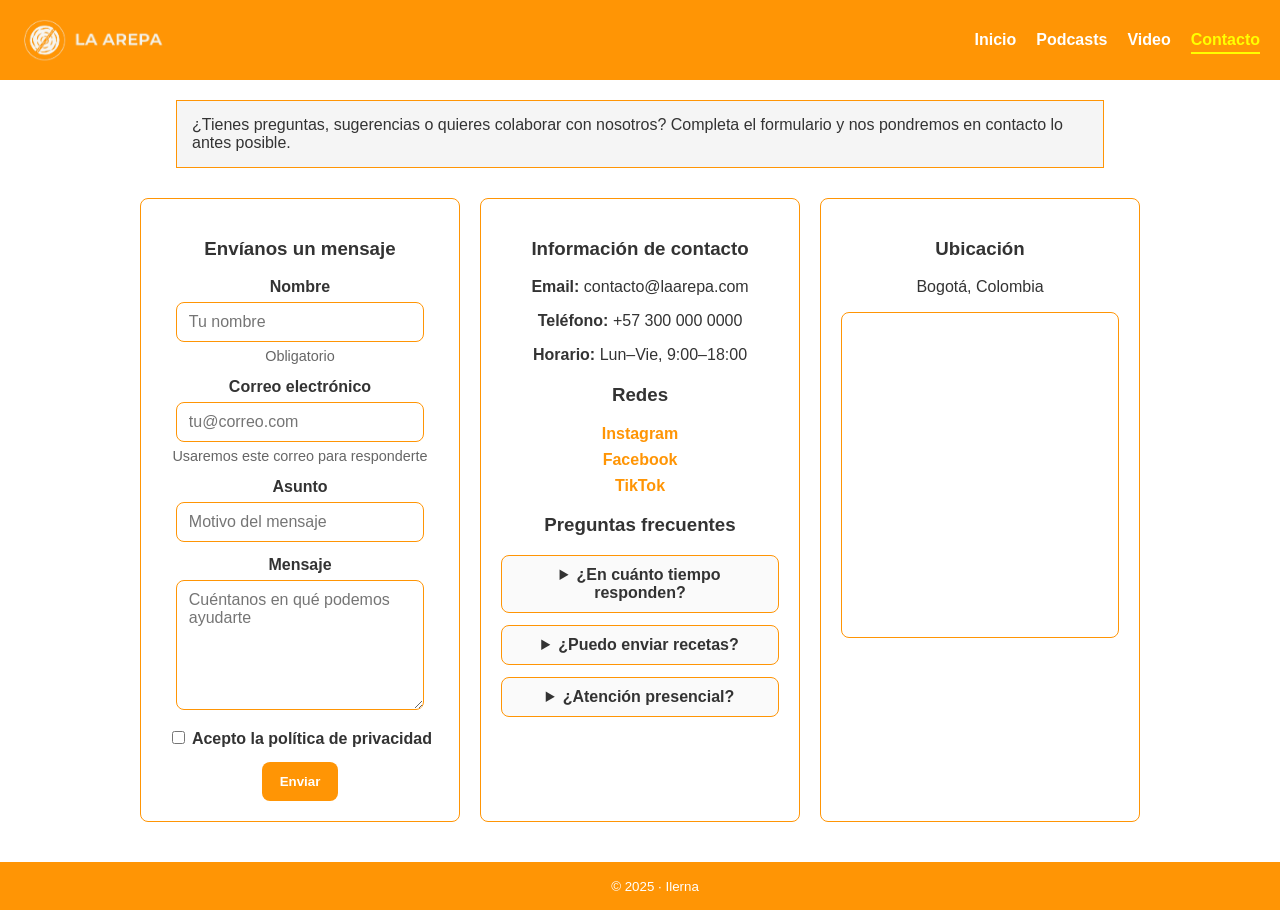
<file: contact.html>
<!DOCTYPE html>
<html lang="es">

<head>
    <meta charset="UTF-8" />
    <meta name="viewport" content="width=device-width, initial-scale=1.0" />
    <title>La Arepa - Contacto</title>
    <link rel="stylesheet" href="style.css" />
</head>

<body>
    <header>
        <div class="header-w">
            <div class="logo" role="img" aria-label="Logo de La Arepa">
                <div class="logo-part logo-cuadrado"></div>
                <div class="logo-part logo-rectangulo"></div>
            </div>
            <nav class="nav-responsive">
                <button class="hamburger" id="hamburger" aria-label="Menú">
                    <span></span>
                    <span></span>
                    <span></span>
                </button>
                <ul id="nav-menu">
                    <li><a href="index.html" >Inicio</a></li>
                    <li><a href="podcast.html" >Podcasts</a></li>
                    <li><a href="video.html" >Video</a></li>
                    <li><a href="contact.html" class="activo">Contacto</a></li>
                </ul>
            </nav>
        </div>
    </header>

    <main id="contacto">


        <div class="banner">
            <article>
                ¿Tienes preguntas, sugerencias o quieres colaborar con nosotros? Completa el formulario y nos pondremos
                en contacto lo antes posible.
            </article>
        </div>

        <section class="tarjetas tarjetas-contacto">
            <div class="tarjeta tarjeta-form">
                <h3>Envíanos un mensaje</h3>
                <form action="#" method="post" novalidate>
                    <div class="form-grupo">
                        <label for="nombre">Nombre</label>
                        <input type="text" id="nombre" name="nombre" required placeholder="Tu nombre" />
                        <small class="ayuda">Obligatorio</small>
                    </div>

                    <div class="form-grupo">
                        <label for="email">Correo electrónico</label>
                        <input type="email" id="email" name="email" required placeholder="tu@correo.com" />
                        <small class="ayuda">Usaremos este correo para responderte</small>
                    </div>

                    <div class="form-grupo">
                        <label for="asunto">Asunto</label>
                        <input type="text" id="asunto" name="asunto" placeholder="Motivo del mensaje" />
                    </div>

                    <div class="form-grupo">
                        <label for="mensaje">Mensaje</label>
                        <textarea id="mensaje" name="mensaje" rows="6" required
                            placeholder="Cuéntanos en qué podemos ayudarte"></textarea>
                    </div>

                    <div class="form-grupo">
                        <label class="check-linea">
                            <input type="checkbox" id="acepta" name="acepta" required />
                            Acepto la política de privacidad
                        </label>
                    </div>

                    <button type="submit" class="btn-primario">Enviar</button>
                </form>
            </div>

            <div class="tarjeta tarjeta-info">
                <h3>Información de contacto</h3>
                <p><strong>Email:</strong> contacto@laarepa.com</p>
                <p><strong>Teléfono:</strong> +57 300 000 0000</p>
                <p><strong>Horario:</strong> Lun–Vie, 9:00–18:00</p>

                <h3 style="margin-top: 20px;">Redes</h3>
                <ul class="lista-contacto">
                    <li><a href="#" aria-label="Instagram">Instagram</a></li>
                    <li><a href="#" aria-label="Facebook">Facebook</a></li>
                    <li><a href="#" aria-label="TikTok">TikTok</a></li>
                </ul>

                <div class="separador"></div>

                <div class="tarjeta-faq">
                    <h3>Preguntas frecuentes</h3>

                    <details>
                        <summary>¿En cuánto tiempo responden?</summary>
                        <p>Normalmente en 24–48 horas hábiles.</p>
                    </details>

                    <details>
                        <summary>¿Puedo enviar recetas?</summary>
                        <p>¡Sí! Adjunta el enlace o escríbenos los pasos en el mensaje.</p>
                    </details>

                    <details>
                        <summary>¿Atención presencial?</summary>
                        <p>Por ahora solo atención online.</p>
                    </details>
                </div>
            </div>

            <div class="tarjeta tarjeta-mapa">
                <h3>Ubicación</h3>
                <p>Bogotá, Colombia</p>
                <div class="mapa">
                    <iframe title="Mapa La Arepa" src="https://www.google.com/maps?q=Bogota,Colombia&output=embed"
                        width="100%" height="320" style="border:0;" loading="lazy"
                        referrerpolicy="no-referrer-when-downgrade">
                    </iframe>
                </div>
            </div>
        </section>
    </main>

    <footer>
        <div class="footer_c">
            <small>&copy; 2025 · Ilerna</small>
        </div>
    </footer>
    <!-- Bootstrap JS -->
    <script src="https://cdn.jsdelivr.net/npm/bootstrap@5.3.3/dist/js/bootstrap.bundle.min.js"></script>

    <!-- Script del menú hamburguesa -->
    <script src="menu.js"></script>
</body>

</html>
</file>
<file: style.css>
/* =================================
   ESTILOS GENERALES by Jolman
   ================================= */


 /* EJERCICIO 6.1: Regla global para que imágenes y vídeos se escalen correctamente */
img,
video {
  max-width: 100%;
  height: auto;
}


:root {
  --color-principal: #ff9505;
  --color-secundario: #ffb627;
  --color-fondo: #ffffff;
  --color-texto: #333;
  --color-blanco: #ffffff;
  --color-fondo: #ffc971;
  --color-gris-claro: #f5f5f5;
  --color-gris-medio: #eee;
  --color-gris-oscuro: #e0e0e0;
  --color-gris-muy-claro: #fafafa;
  --color-borde: var(--color-principal);
  --color-borde-claro: var(--color-principal);
  --color-texto-claro: #666;
  --color-activo: yellow;
  --sombra: 0 4px 12px rgba(0, 0, 0, 0.1);
}


body {
  margin: 0;
  font-family: Arial, sans-serif;
  background: var(--color-blanco);
  color: var(--color-texto);
}

/* ====== HEADER ====== */
header {
  width: 100%;
  background: var(--color-principal);
  color: var(--color-blanco);
}

header .header-w {
  max-width: 1250px;
  margin: 0 auto;
  display: flex;
  align-items: center;
  justify-content: space-between;
  padding: 15px 20px;
}

/* ====== LOGO ANIMADO ====== */
.logo {
    width: 150px;
    height: 50px;
    position: relative;
    display: flex;
    align-items: flex-start;
    overflow: visible;
    cursor: pointer;
    /* Transición para que el inicio/fin del tambaleo sea suave */
    transition: transform 0.3s ease;
}

/* Cuando pasas el ratón, el contenedor completo tambalea */
.logo:hover {
    animation: tambaleoSuave 0.6s ease-in-out infinite;
}

.logo-part {
    background-repeat: no-repeat;
    background-position: center;
    background-size: contain;
}

/* Cuadrado (logo-1.png) */
.logo-cuadrado {
    width: 50px;
    height: 50px;
    background-image: url('img/logo-1.png');
    animation: entradaCuadrado 2.2s ease-out forwards;
    opacity: 0;
}

/* Rectángulo (logo-2.png) */
.logo-rectangulo {
    width: 100px;
    height: 50px;
    background-image: url('img/logo-2.png');
    animation: entradaRectangulo 0.8s ease-out 1.2s forwards;
    opacity: 0;
}

/* ====== ANIMACIONES DE ENTRADA ====== */
@keyframes entradaCuadrado {
    0% { transform: translateX(200px) rotate(0deg); opacity: 0; }
    50% { transform: translateX(100px) rotate(360deg); opacity: 1; }
    100% { transform: translateX(0) rotate(720deg); opacity: 1; }
}

@keyframes entradaRectangulo {
    0% { transform: translateY(-80px); opacity: 0; }
    100% { transform: translateY(0); opacity: 1; }
}

/* ====== NUEVA ANIMACIÓN DE TAMBALEO SUAVE ====== */
/* Se aplica al contenedor padre para no romper las piezas hijas */
@keyframes tambaleoSuave {
    0%, 100% {
        transform: rotate(0deg) scale(1.05);
    }
    25% {
        transform: rotate(2deg) scale(1.05);
    }
    75% {
        transform: rotate(-2deg) scale(1.05);
    }
}



/*
ESTO LO OMITO POR QUE YA EL LOGO SERA LA IMAGEN

header h1 {
  margin: 0;
  width: 100%;
}
*/

/* ====== NAVEGACIÓN DESKTOP ====== */
header nav ul {
  list-style: none;
  display: flex;
  gap: 30px;
  margin: 0;
  padding: 0;
}

header nav a {
  text-decoration: none;
  color: var(--color-blanco);
  font-weight: bold;
  position: relative;
  transition: all 0.3s ease;
  display: inline-block;
}

/* Efecto subrayado animado */
header nav a::after {
  content: '';
  position: absolute;
  bottom: -5px;
  left: 0;
  width: 0;
  height: 2px;
  background: var(--color-activo);
  transition: width 0.3s ease;
}

header nav a:hover {
  color: var(--color-activo);
  transform: translateY(-3px);
}

header nav a:hover::after {
  width: 100%;
}

/* Enlace activo */
header nav a.activo {
  color: var(--color-activo);
}

header nav a.activo::after {
  width: 100%;
}

/* ====== HERO ====== */
.Hero {
  width: 90%;
  height: 300px;
  margin: 20px auto;
  border: 1px solid var(--color-borde);
  border-radius: 10px;
  display: flex;
  justify-content: center;
  align-items: center;
  font-size: 24px;
  background: var(--color-gris-medio);
  transition: transform 0.3s;
}

.Hero:hover {
  transform: scale(1.02);
  /* Pequeño zoom */
}



/* ====== VERSIÓN BOOTSTRAP (Framework CSS) ====== */

/* Hero Bootstrap */
.hero-pedido-bootstrap {
  margin: 40px auto;
  padding: 40px 20px;
  border: 1px solid var(--color-borde);
  border-radius: 10px;
  transition: transform 0.3s;
  background: var(--color-blanco);
}

.hero-pedido-bootstrap:hover {
  transform: scale(1.02);
}

.hero-pedido-bootstrap h1 {
  font-size: 32px;
  margin-bottom: 12px;
  color: var(--color-texto);
}

.hero-pedido-bootstrap p {
  font-size: 16px;
  color: #555;
  margin-bottom: 20px;
}

.hero-pedido-bootstrap .btn-cta {
  display: inline-block;
  background: #333;
  color: var(--color-blanco);
  padding: 10px 18px;
  border-radius: 999px;
  text-decoration: none;
  font-size: 16px;
  transition: background 0.3s;
}

.hero-pedido-bootstrap .btn-cta:hover {
  background: #555;
  color: var(--color-blanco);
}

.hero-pedido-bootstrap img {
  max-width: 500px;
  width: 100%;
  height: auto;
}

/* Banner Bootstrap */
.banner-pedido-bootstrap {
  margin: 30px auto;
}

.banner-pedido-bootstrap article {
  padding: 20px 24px;
  background: #f9f9f9;
  border: 1px solid var(--color-borde);
  border-radius: 10px;
  transition: background 0.3s;
}

.banner-pedido-bootstrap article:hover {
  background: var(--color-gris-oscuro);
}

/* Tarjetas Bootstrap */
.tarjetas-pedido-bootstrap {
  margin: 40px auto;
}

.tarjeta-pedido-bootstrap {
  border: 1px solid var(--color-borde);
  padding: 20px;
  border-radius: 8px;
  text-align: center;
  background: var(--color-blanco);
  transition: transform 0.3s, box-shadow 0.3s;
  height: 100%;
}

.tarjeta-pedido-bootstrap:hover {
  transform: translateY(-4px);
  box-shadow: 4px 4px 10px rgba(0, 0, 0, 0.15);
}

.tarjeta-pedido-bootstrap h3 {
  font-size: 20px;
  margin-bottom: 12px;
  color: var(--color-texto);
}

.tarjeta-pedido-bootstrap p {
  font-size: 14px;
  color: #555;
}

/* Responsive Bootstrap */
@media (max-width: 768px) {
  .hero-pedido-bootstrap img {
    max-width: clamp(220px, 60vw, 420px);
  }

  .hero-pedido-bootstrap h1 {
    font-size: 26px;
  }
}



/* ====== ============== */
/* ====== BANNER ====== */
.banner {
  margin: 20px auto;
  padding: 15px;
  max-width: 70%;
  background: var(--color-gris-claro);
  border: 1px solid var(--color-borde-claro);
}

.banner:hover {
  background: var(--color-gris-oscuro);
}

/* ====== TARJETAS ====== */
.tarjetas {
  display: flex;
  gap: 20px;
  justify-content: center;
  margin: 30px auto;
  max-width: 1000px;
}

.tarjeta {
  flex: 1 1 250px;
  border: 1px solid var(--color-borde);
  padding: 20px;
  border-radius: 8px;
  text-align: center;
  background: var(--color-blanco);
  transition: transform 0.3s, box-shadow 0.3s;
}

.tarjeta:hover {
  box-shadow: 4px 4px 10px rgba(0, 0, 0, 0.15);
}

/* ====== FOOTER ====== */
footer {
  width: 100%;
  background: var(--color-principal);
  color: var(--color-blanco);
  text-align: center;
  padding: 15px;
  margin-top: 40px;
}


/* ====== Extensiones para Contacto ====== */

/* Enlace activo del header */
header nav a.activo {
  color: var(--color-activo);
}

/* Formulario */
.tarjeta-form form {
  display: block;
  width: 100%;
}

.form-grupo {
  margin-bottom: 14px;
}

.form-grupo label {
  display: block;
  font-weight: bold;
  margin-bottom: 6px;
}

.form-grupo input[type="text"],
.form-grupo input[type="email"],
.form-grupo input[type="tel"],
.form-grupo input[type="url"],
.form-grupo input[type="date"],
.form-grupo textarea,
.form-grupo select {
  width: 80%;
  padding: 10px 12px;
  border: 1px solid var(--color-borde);
  border-radius: 8px;
  background: var(--color-blanco);
  color: var(--color-texto);
  transition: border-color 0.2s, box-shadow 0.2s;
  font: inherit;
}

.form-grupo input:focus,
.form-grupo textarea:focus,
.form-grupo select:focus {
  outline: none;
  border-color: var(--color-principal);
  box-shadow: 0 0 0 3px rgba(61, 137, 205, 0.15);
}

.form-grupo .ayuda {
  display: block;
  color: var(--color-texto-claro);
  font-size: 0.9rem;
  margin-top: 6px;
}

.check-linea {
  display: inline-flex;
  gap: 8px;
  align-items: center;
  user-select: none;
}

/* Botón primario */
.btn-primario {
  background: var(--color-principal);
  color: var(--color-blanco);
  border: none;
  padding: 12px 18px;
  border-radius: 8px;
  cursor: pointer;
  font-weight: bold;
  transition: transform 0.2s, box-shadow 0.2s, background 0.2s;
}

.btn-primario:hover {
  background: #357bbc;
  transform: translateY(-1px);
  box-shadow: var(--sombra);
}

.btn-primario:active {
  transform: translateY(0);
  box-shadow: none;
}

/* Tarjeta FAQ: detalles */
.tarjeta-faq details {
  border: 1px solid var(--color-borde-claro);
  border-radius: 8px;
  padding: 10px 12px;
  background: var(--color-gris-muy-claro);
  margin-bottom: 12px;
  transition: box-shadow 0.2s;
}

.tarjeta-faq details:hover {
  box-shadow: 0 4px 12px rgba(0, 0, 0, 0.06);
}

.tarjeta-faq summary {
  cursor: pointer;
  font-weight: bold;
}

/* Mapa */
.mapa {
  border: 1px solid var(--color-borde);
  border-radius: 8px;
  overflow: hidden;
  margin-top: 8px;
}

/* Lista de enlaces de contacto */
.lista-contacto {
  list-style: none;
  padding-left: 0;
  margin: 8px 0 0 0;
  display: grid;
  gap: 8px;
}

.lista-contacto a {
  text-decoration: none;
  color: var(--color-principal);
  font-weight: bold;
}

.lista-contacto a:hover {
  text-decoration: underline;
}

/* Responsivo: apilar tarjetas en pantallas pequeñas */
@media (max-width: 768px) {
  .tarjetas {
    flex-direction: column;
  }
}


/* ====== MENÚ HAMBURGUESA (MÓVIL) ====== */
.hamburger {
  display: block;
  background: none;
  border: none;
  cursor: pointer;
  padding: 8px;
  z-index: 1000;
}

.hamburger span {
  display: block;
  width: 25px;
  height: 3px;
  background: var(--color-blanco);
  margin: 5px 0;
  transition: 0.3s;
  border-radius: 2px;
}

.hamburger.active span:nth-child(1) {
  transform: rotate(45deg) translate(7px, 7px);
}

.hamburger.active span:nth-child(2) {
  opacity: 0;
}

.hamburger.active span:nth-child(3) {
  transform: rotate(-45deg) translate(7px, -7px);
}

/* Navegación móvil por defecto (oculta) */
header nav ul {
  display: none;
  flex-direction: column;
  position: absolute;
  top: 60px;
  right: 20px;
  background: var(--color-principal);
  border-radius: 8px;
  padding: 15px;
  box-shadow: 0 4px 12px rgba(0, 0, 0, 0.2);
  z-index: 999;
}

header nav ul.active {
  display: flex;
}

header nav ul li {
  margin: 8px 0;
}


/* Navegación móvil por defecto (oculta) */
header nav ul {
  display: none;
  flex-direction: column;
  position: absolute;
  top: 60px;
  right: 20px;
  background: var(--color-principal);
  border-radius: 8px;
  padding: 15px;
  box-shadow: 0 4px 12px rgba(0, 0, 0, 0.2);
  z-index: 999;
}

header nav ul.active {
  display: flex;
}

header nav ul li {
  margin: 8px 0;
}

/* Estilos base móvil para hero */
.hero-pedido-bootstrap {
  margin: 20px auto;
  padding: 20px 15px;
}

.hero-pedido-bootstrap h1 {
  font-size: 24px;
}

.hero-pedido-bootstrap p {
  font-size: 14px;
}

.hero-pedido-bootstrap img {
  max-width: 100%;
}

/* Banner móvil */
.banner-pedido-bootstrap article {
  padding: 15px;
  font-size: 14px;
}

/* Tarjetas móvil */
.tarjeta-pedido-bootstrap h3 {
  font-size: 18px;
}

.tarjeta-pedido-bootstrap p {
  font-size: 13px;
}

/* ====== BREAKPOINT: TABLETAS (481px - 768px) ====== */
@media (min-width: 481px) {
 

  

  .banner-pedido-bootstrap article {
    padding: 18px;
    font-size: 15px;
  }

  /* Tarjetas en tableta */
  .tarjeta-pedido-bootstrap {
    padding: 18px;
  }
}

/* ====== BREAKPOINT: ESCRITORIO (769px en adelante) ====== */
@media (min-width: 769px) {
  /* Ocultar hamburguesa en escritorio */
  .hamburger {
    display: none;
  }

  /* Mostrar menú horizontal en escritorio */
  header nav ul {
    display: flex !important;
    flex-direction: row;
    position: static;
    background: transparent;
    box-shadow: none;
    padding: 0;
    gap: 20px;
  }

  header nav ul li {
    margin: 0;
  }

  .hero-pedido-bootstrap h1 {
    font-size: 32px;
  }

  .hero-pedido-bootstrap p {
    font-size: 16px;
  }

  .hero-pedido-bootstrap img {
    max-width: 500px;
  }

  /* Banner escritorio */
  .banner-pedido-bootstrap article {
    padding: 20px 24px;
    font-size: 16px;
  }

  /* Tarjetas escritorio */
  .tarjeta-pedido-bootstrap {
    padding: 20px;
  }

  .tarjeta-pedido-bootstrap h3 {
    font-size: 20px;
  }

  .tarjeta-pedido-bootstrap p {
    font-size: 14px;
  }
}

/* ====== BREAKPOINT EXTRA: Pantallas grandes (1200px+) ====== */
@media (min-width: 1200px) {
  .hero-pedido-bootstrap {
    max-width: 1200px;
  }

  .tarjetas-pedido-bootstrap .container {
    max-width: 1200px;
  }
}




/* ====== PODCAST PLAYER (custom) ====== */
/* Ajusta estos valores a TU guía de estilo */
:root{
  --brand: #ff6a00;        /* <-- tu color principal */
  --brand-2: #111827;      /* <-- tu color oscuro / texto */
  --surface: #ffffff;      /* fondo tarjetas */
  --border: rgba(17,24,39,.12);
}

.audio-player .ap-ui{
  display: flex;
  align-items: center;
  gap: 12px;
  padding: 12px;
  border: 1px solid var(--border);
  border-radius: 14px;
  background: var(--surface);
}

.audio-player .ap-btn{
  width: 44px;
  height: 44px;
  border-radius: 999px;
  border: 1px solid var(--border);
  background: var(--brand);
  color: #fff;
  display: inline-flex;
  align-items: center;
  justify-content: center;
  font: inherit; /* respeta tu tipografía */
}

.audio-player .ap-btn:focus-visible{
  outline: 3px solid color-mix(in srgb, var(--brand) 60%, white);
  outline-offset: 2px;
}

.audio-player .ap-times{
  min-width: 110px;
  font-variant-numeric: tabular-nums;
  color: var(--brand-2);
  opacity: 0.9;
}

.audio-player input[type="range"]{
  accent-color: var(--brand); /* clave para “usar tus colores” */
}

.audio-player .ap-range-wrap{
  flex: 1;
}

.audio-player .ap-seek{
  width: 100%;
}

.audio-player .ap-vol-wrap{
  width: 110px;
}

@media (max-width: 576px){
  .audio-player .ap-vol-wrap{
    display: none; /* en móvil simplificamos */
  }
}



/* ========================================
   HERO VIDEO FULLSCREEN
   ======================================== */
.hero-video-fullscreen {
  position: relative;
  width: 100%;
  height: 100vh; /* Ocupa toda la altura de la pantalla */
  overflow: hidden;
  background-color: #000;
}

.video-container {
  position: relative;
  width: 100%;
  height: 100%;
}

.video-fullscreen {
  width: 100%;
  height: 100%;
  object-fit: cover; /* El video cubre todo el espacio sin deformarse */
  display: block;
}

/* Overlay opcional (texto sobre el video) */
.video-overlay {
  position: absolute;
  top: 0;
  left: 0;
  width: 100%;
  height: 100%;
  background: linear-gradient(
    to bottom,
    rgba(0, 0, 0, 0.3) 0%,
    rgba(0, 0, 0, 0.6) 100%
  );
  display: flex;
  align-items: center;
  justify-content: center;
  pointer-events: none; /* Permite hacer clic en los controles del video */
}

.video-overlay .container {
  pointer-events: auto; /* Permite interactuar con el botón */
}

/* Responsive: en móvil, reducir altura si es necesario */
@media (max-width: 768px) {
  .hero-video-fullscreen {
    height: 70vh; /* Ajusta según tu diseño */
  }
}
</file>
